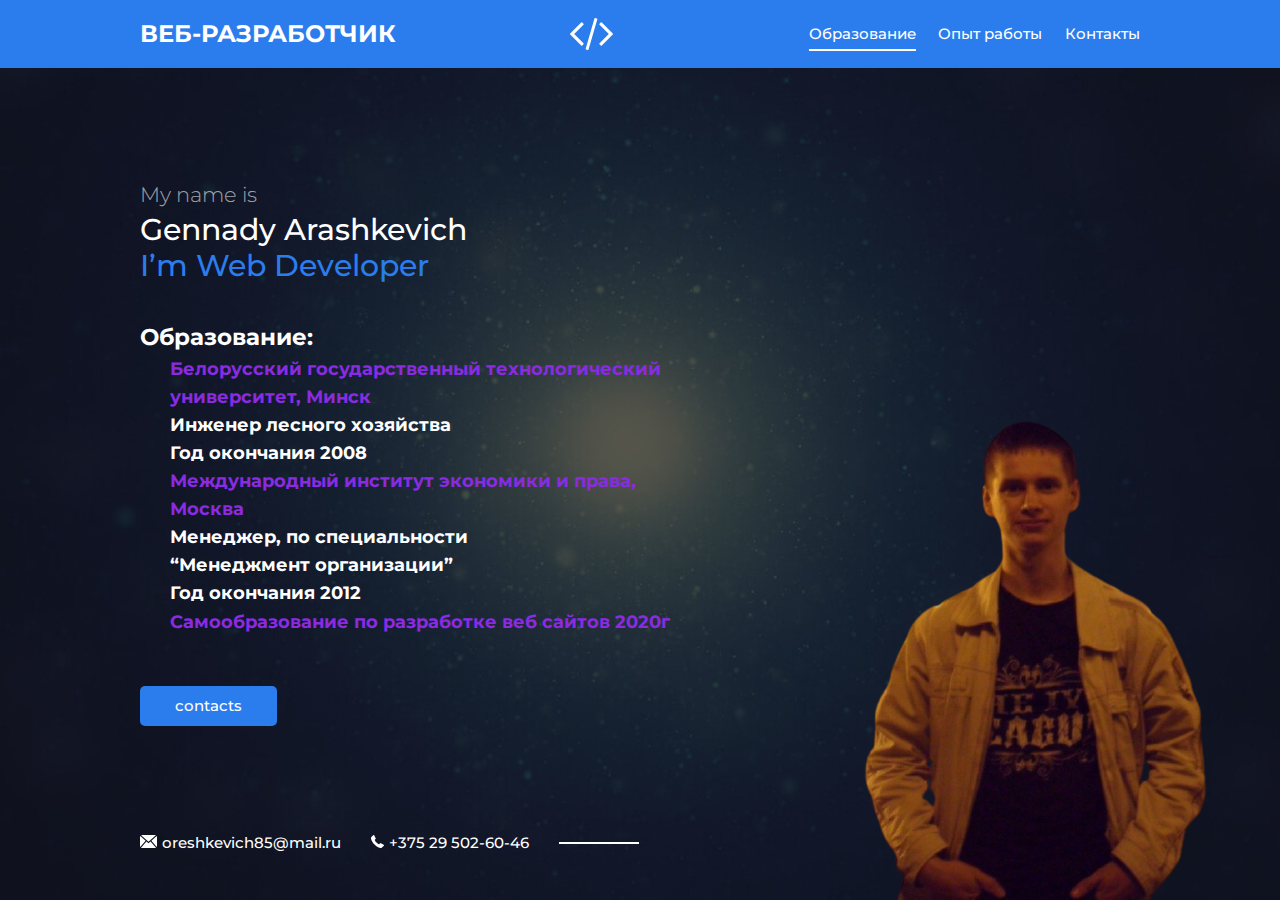
<file: index.html>
<!DOCTYPE html>
<html lang="ru">
<head>
    <meta charset="UTF-8">
    <meta name="viewport" content="width=device-width, initial-scale=1">
    <link href="https://fonts.googleapis.com/css?family=Montserrat:300,400,500,700&display=swap&subset=cyrillic" rel="stylesheet">
    <link rel="stylesheet" href="css/style.css">
    <link rel="icon" type="image/png" href="img/favicon.png">

    <meta name="description" content="">
    <meta name="keywords" content="создание сайтов, создание сайтов на заказ">

    <title>Personal Folio</title>
</head>
<body>


    <div class="page">

        <!-- Header -->
        <header class="header">
            <div class="container">
                <div class="header-inner">
                    <div class="header-brand">
                        ВЕБ-РАЗРАБОТЧИК
                    </div>

                    <div class="header-logo">
                        <img src="img/code.svg" alt="">
                    </div>

                    <nav class="header-nav">
                        <a class="header-nav-link active" href="index.html">Образование</a>
                        <a class="header-nav-link" href="about.html">Опыт работы</a>
                        <a class="header-nav-link" href="contacts.html">Контакты</a>
                    </nav>
                </div>
            </div><!-- /.container -->
        </header>


        <!-- Main -->
        <div class="container">
            <main class="content">
                <div class="content-header">
                    <h2 class="subtitle">My name is</h2>
                    <h1 class="title">Gennady Arashkevich <br>
                    <span> I’m  Web Developer</span></h1>
                </div>

                <div class="text">
                    <h2>Образование:</h2>
                    <h3><span>Белорусский государственный технологический университет, Минск</span> </h3>
                    <h3>Инженер лесного хозяйства  </h3>
                    <h3>Год окончания 2008 </h3>
                   
                    <h3><span>Международный институт экономики и права, Москва</span></h3>
                    <h3>Менеджер, по специальности <br>“Менеджмент организации”</h3>
                    <h3>Год окончания 2012 </h3>

                    <h3><span>Самообразование по разработке веб сайтов 2020г</span></h3>
                    
                    </h3>

                </div>
                <a class="btn" href="contacts.html">contacts</a>
           
            </main>
        </div>


        <!-- Footer -->
        <footer class="footer">
            <div class="container">
                <div class="contacts">
                    <a class="contacts-link" href="mailto:oreshkevich85@mail.ru ">
                        <img class="contacts-icon" src="img/mail.svg" alt="">oreshkevich85@mail.ru
                    </a>
                    <a class="contacts-link" href="tel:+375295026046">
                        <img class="contacts-icon" src="img/tel.svg" alt="">+375 29 502-60-46
                    </a>
                </div>
            </div>
        </footer>


        <img class="author" src="img/me.png" alt="">

    </div><!-- /.page -->
<script>
        let p = document.querySelector('.header-brand');
        p.style.color = 'white';
        setInterval(() => {
            (p.style.color == 'white') ? p.style.color = 'red' : p.style.color = 'white'
        }, 1000);
        
    </script>
</body>
</html>
</file>
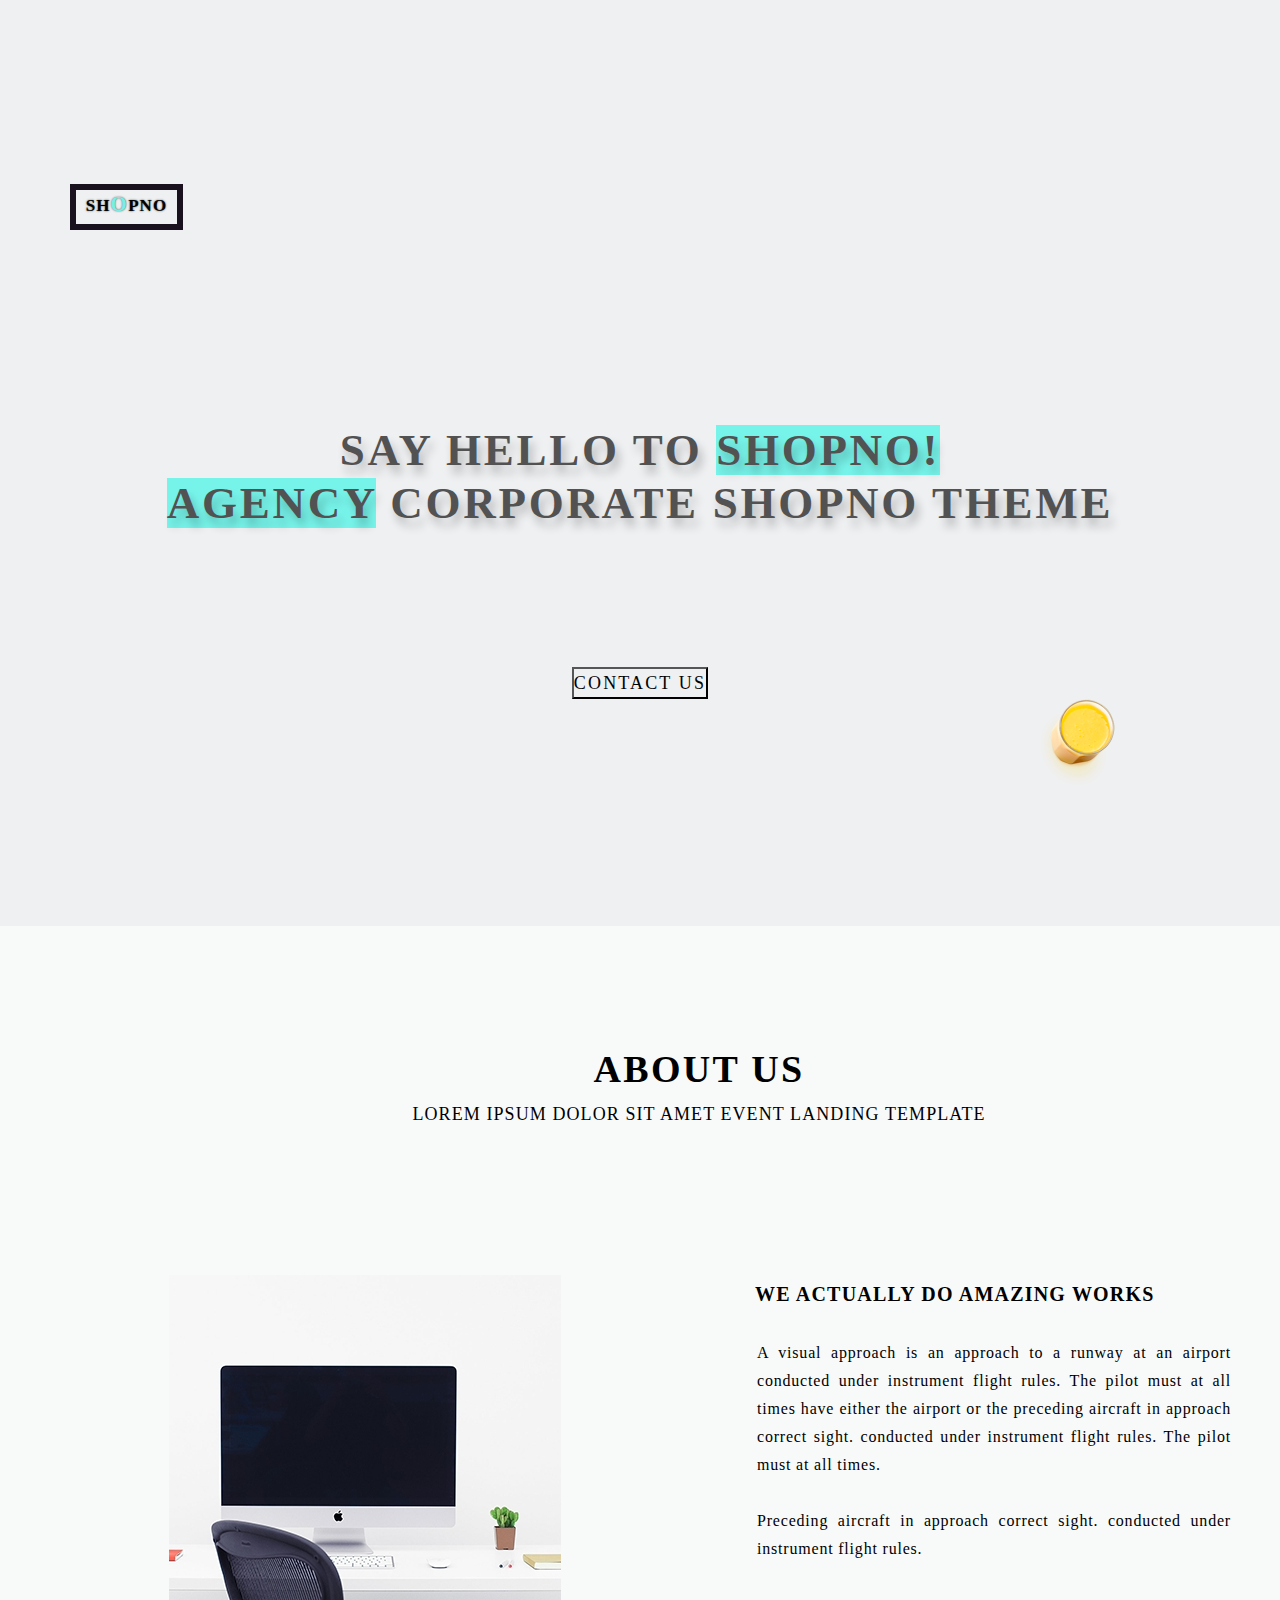
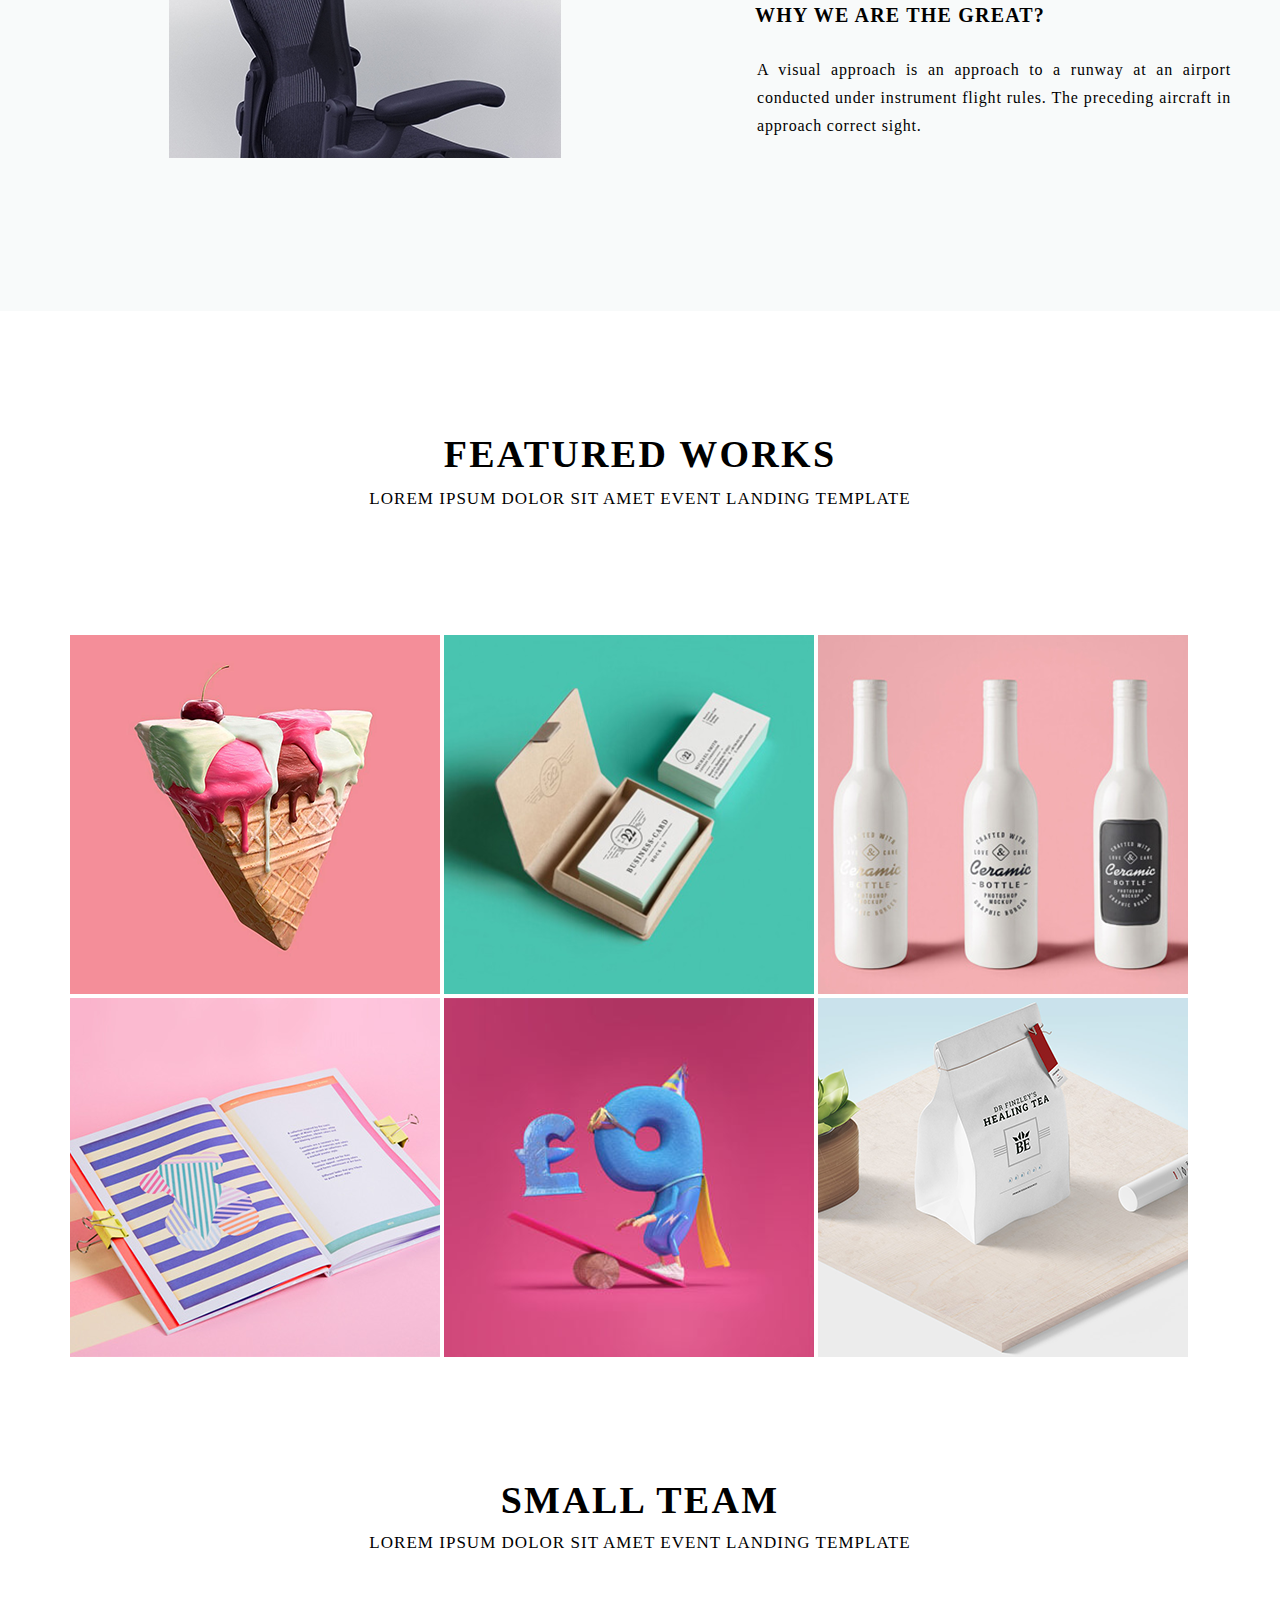
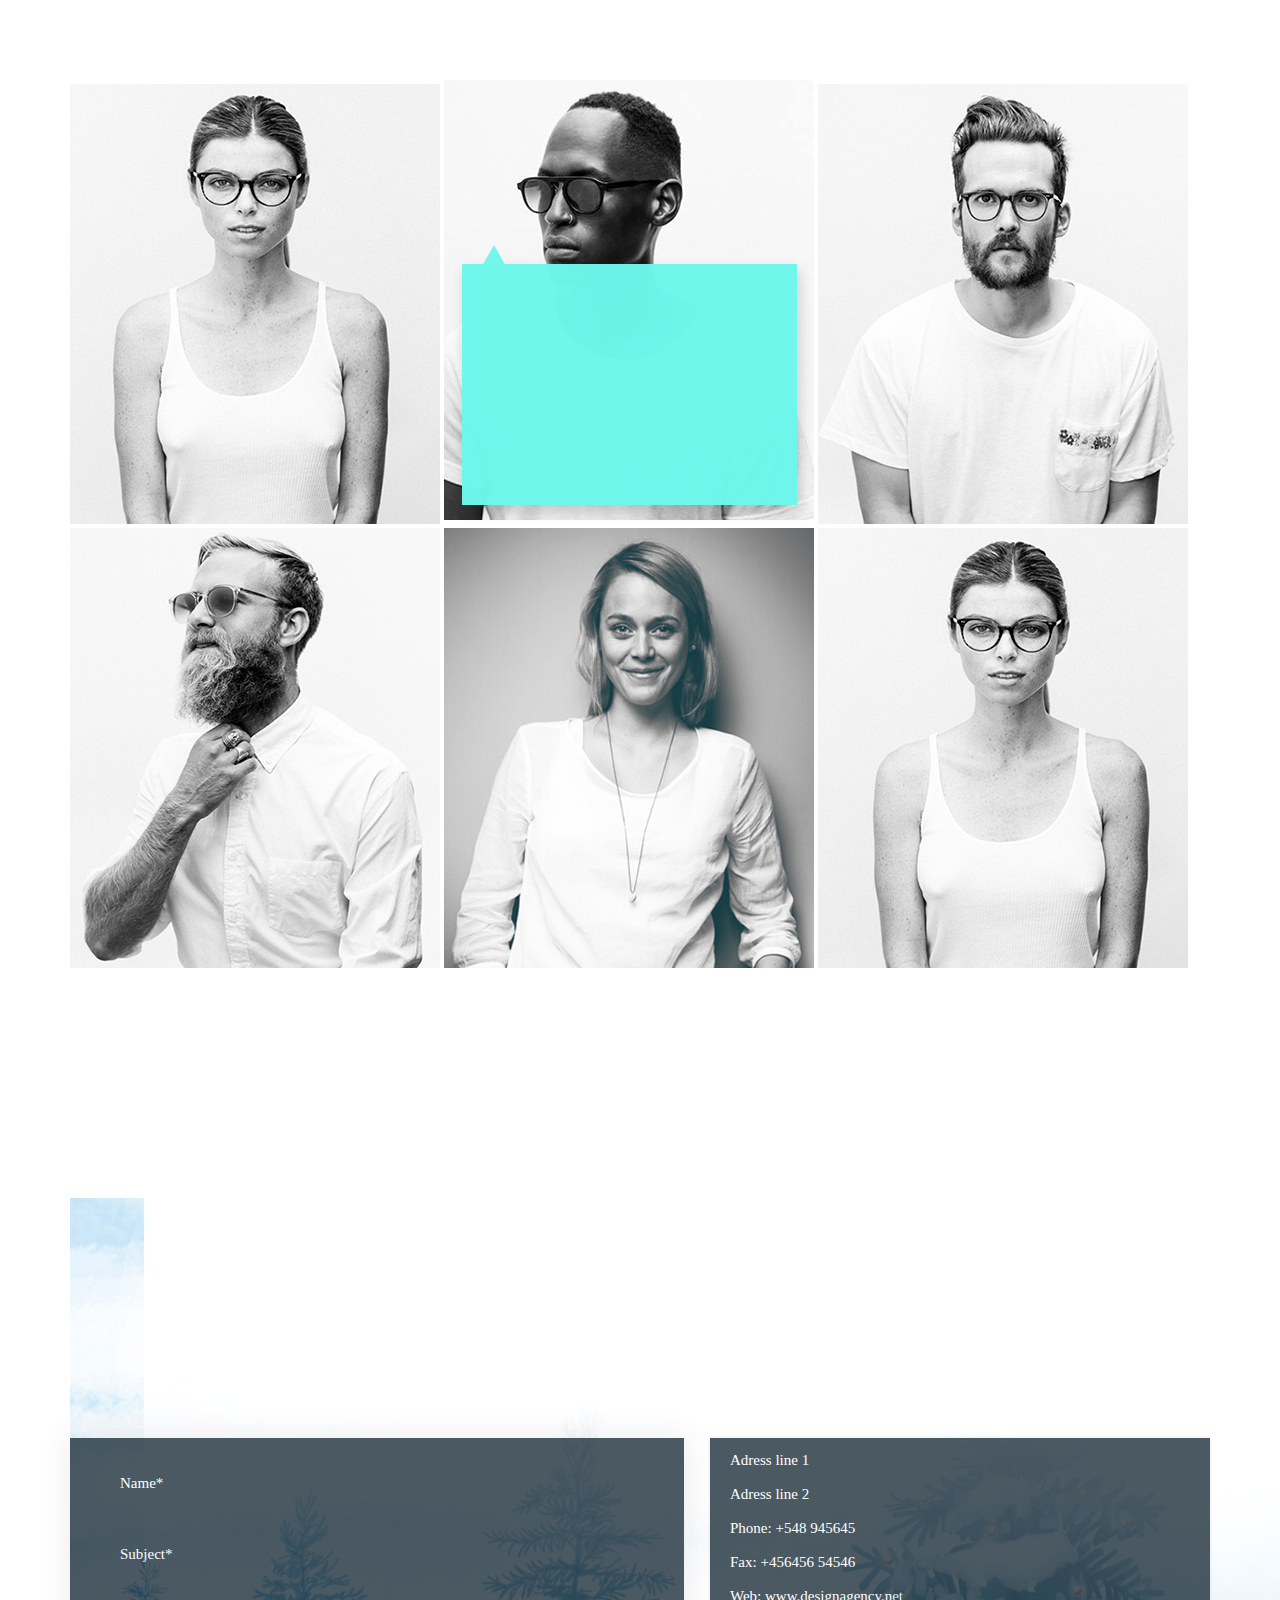
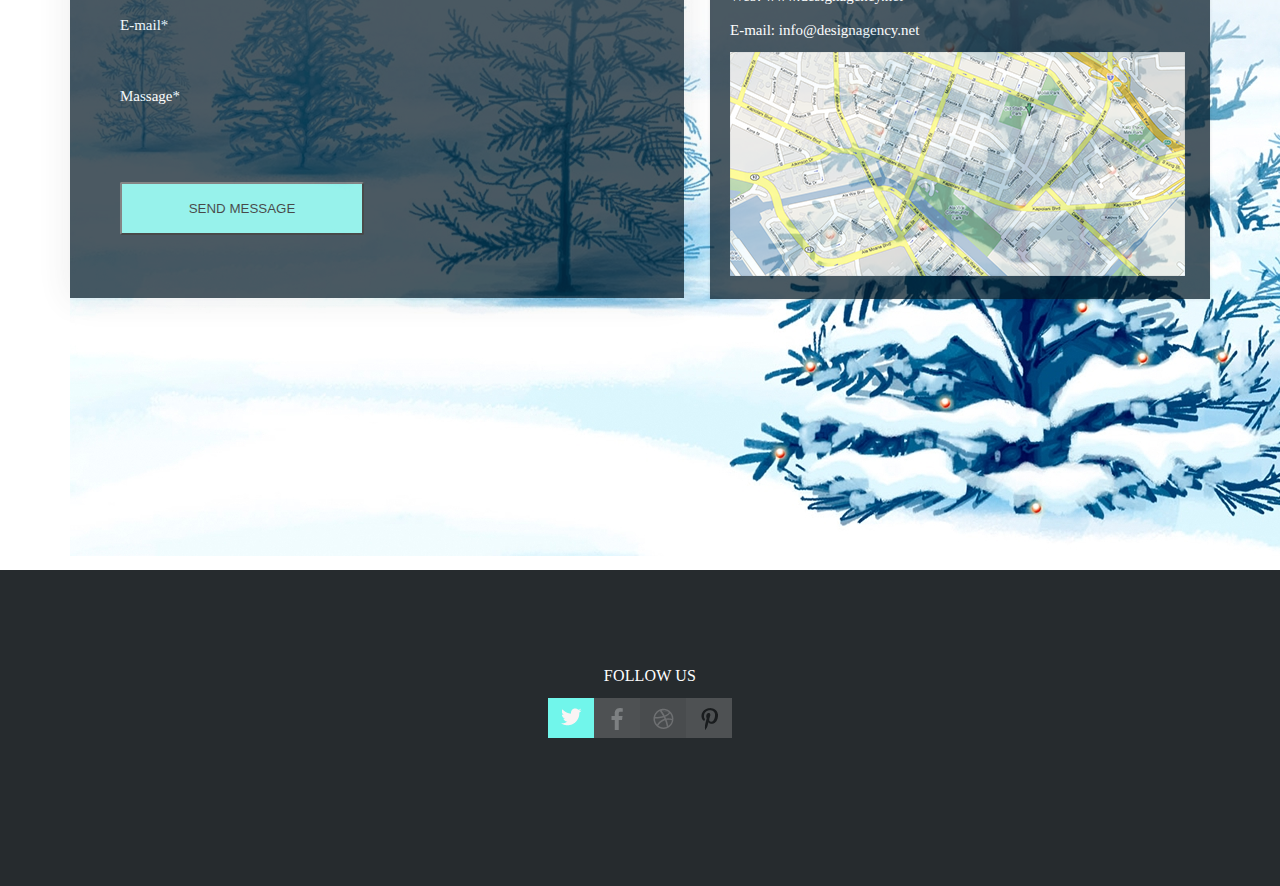
<file: testpage/index.htm>
<!DOCTYPE html>
<html lang="en">

<head>
    <meta charset="UTF-8">
    <meta name="viewport" content="width=device-width, initial-scale=1.0">
    <title>Document</title>
    <link rel="stylesheet" href="style.css">
    <script src="https://api-maps.yandex.ru/2.1/?apikey=ваш API-ключ&lang=ru_RU" type="text/javascript">
    </script>
</head>

<body>
    <section class="promo">
        <div class="container">
            <div class="promo_text">SH<span>O</span>PNO</div>
            <h2 class="title">Say Hello to <span>SHOPNO!</span></h2>
            <h2 class="title_a"><span>Agency</span> CORPORATE SHOPNO Theme</h2>
            <button class="promo_btn">CONTACT US</button>
            <div class="logo">
                <img src="img/glass_a.png" alt="" class="logo_img">

            </div>
        </div>
    </section>
    <section class="optimization">
        <div class="container">
            <h1 class="optimization_header">ABOUT US</h1>
            <div class="optimization_a">Lorem ipsum dolor sit amet event landing template</div>
            <h3 class="optimization_text">We Actually Do amazing works</h3>
            <div class="optimization_b">A visual approach is an approach to a runway at an airport
                conducted under instrument flight rules. The pilot must at all times have either the airport or the
                preceding aircraft in approach correct sight. conducted under instrument flight rules. The pilot must at
                all times.

                <br></br>
                Preceding aircraft in approach correct sight. conducted under instrument flight rules.

            </div>
            <h3 class="optimization_paragraph">why we are the great?</h3>
            <div class="optimization_b">A visual approach is an approach to a runway at an airport
                conducted under instrument flight rules.
                The preceding aircraft in approach correct sight.</div>
            <img src="img/Image.jpg" alt="" class="picture">

    </section>
    <section>
        <div class="waiting">
            <div class="container">
                <h2 class="waiting_header">featured works</h2>
                <h3 class="waiting_divider">Lorem ipsum dolor sit amet event landing template</h3>
                <div class="waiting_wrapper">
                    <img src="img/banner1.png" alt="1" class="drawing">
                    <img src="img/banner2.png" alt="2" class="drawing_a">
                    <img src="img/banner3.png" alt="3" class="drawing_b">
                    <img src="img/banner4.png" alt="4" class="drawing_v">
                    <img src="img/banner5.png" alt="5" class="drawing_g">
                    <img src="img/banner6.png" alt="6" class="drawing_d">
                </div>
            </div>
        </div>
    </section>
    <section>
        <div class="finish">
            <div class="container">
                <h2 class="small">small team</h2>
                <div class="small_a">Lorem ipsum dolor sit amet event landing template</div>
                <div class="small_wrapper">
                    <img src="img/peoplе1.png" alt="1" class="drawing">

                    <img src="img/people2.png" alt="2" class="drawing_a">
                    <!-- <div class="small_text">AL RAYHAN / UI Designer</div> -->
                    <!-- <div class="small_item">Lorem Ipsum is not simply is  an action designer random text
                        It has roots in a piece. </div> -->

                    <img src="img/people3.png" alt="3" class="drawing_b">
                    <img src="img/people4.png" alt="4" class="drawing_v">
                    <img src="img/people5.png" alt="5" class="drawing_g">
                    <img src="img/people6.png" alt="6" class="drawing_d">
                </div>
            </div>
        </div>
    </section>
    <section>
        <div class="contacts">
            <div class="container">
                <img src="img/wide.jpg" alt="" class="end_winter">
                <div class="cecond_block">
                    <p>Name*</p>
                    <p>Subject*</p>
                    <p>E-mail*</p>
                    <p>Massage*</p>
                    <button class="promo_btn">SEND MESSAGE</button>
                </div>
                <div class="block">
                    <p>Adress line 1</p>

                    <p>Adress line 2</p>

                    <p>Phone: +548 945645</p>

                    <p>Fax: +456456 54546</p>

                    <p>Web: www.designagency.net</p>

                    <p> E-mail: info@designagency.net</p>
                    <img src="img/map.png" alt="" class="cecond_png">
                </div>
            </div>
        </div>
    </section>
    <footer>
        <div class="contacts">
            <div class="info">
                <p class="p">FOLLOW US</p>
                <div class="info_links">
                    <div class="info_a">
                        <img src="img/1.png" alt="1" class="info_icon">
                    </div>
                    <div class="info_b">
                        <img src="img/2.png" alt="2" class="info_icon">
                    </div>
                    <div class="info_c">
                        <img src="img/3.png" alt="1" class="info_icon">
                    </div>
                    <div class="info_d">
                        <img src="img/4.png" alt="2" class="info_icon">
                    </div>
                </div>
            </div>
        </div>
    </footer>
</body>

</html>
</file>
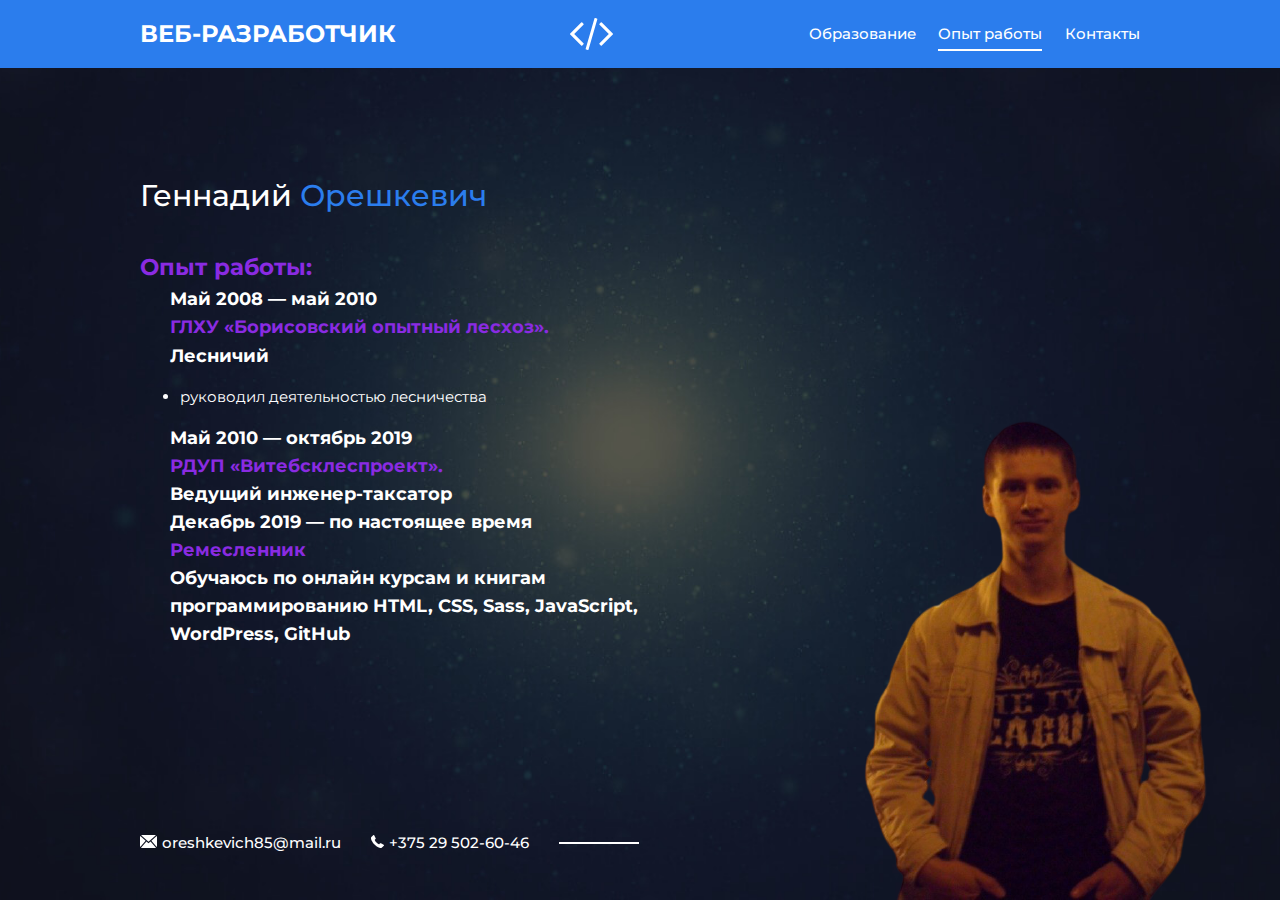
<file: about.html>
<!DOCTYPE html>
<html lang="ru">

<head>
    <meta charset="UTF-8">
    <meta name="viewport" content="width=device-width, initial-scale=1">
    <link href="https://fonts.googleapis.com/css?family=Montserrat:300,400,500,700&display=swap&subset=cyrillic"
        rel="stylesheet">
    <link rel="stylesheet" href="css/style.css">
    <link rel="icon" type="image/png" href="img/favicon.png">

    <meta name="description" content="">
    <meta name="keywords" content="создание сайтов, создание сайтов на заказ">

    <title>Personal Folio</title>
</head>

<body>


    <div class="page">

        <!-- Header -->
        <header class="header">
            <div class="container">
                <div class="header-inner">
                    <div class="header-brand">
                        ВЕБ-РАЗРАБОТЧИК
                    </div>

                    <div class="header-logo">
                        <img src="img/code.svg" alt="">
                    </div>

                    <nav class="header-nav">
                        <a class="header-nav-link" href="index.html">Образование </a>
                        <a class="header-nav-link active" href="about.html">Опыт работы</a>
                        <a class="header-nav-link" href="contacts.html">Контакты</a>
                    </nav>
                </div>
            </div><!-- /.container -->
        </header>


        <!-- Main -->
        <div class="container">
            <main class="content">
                <div class="content-header">
                    <h1 class="title">Геннадий <span>Орешкевич</span></h1>
                </div>

                <div class="text">
                    <h2><span>Опыт работы:</span></h2>
                    <h3>Май 2008 — май 2010 </h3>
                    <h3><span>ГЛХУ «Борисовский опытный лесхоз».</span> </h3>
                    <h3>Лесничий</h3>
                    <ul>
                        <li>руководил деятельностью лесничества</li>
                    </ul>
                    <h3>Май 2010 — октябрь 2019 </h3>
                    <h3><span>РДУП «Витебсклеспроект».</span></h3>
                    <h3>Ведущий инженер-таксатор</h3>

                    <h3>Декабрь 2019 — по настоящее время </h3>
                    <h3><span>Ремесленник</span></h3>
                    <h3>Обучаюсь по онлайн курсам и книгам программированию HTML, CSS, Sass, JavaScript, WordPress, GitHub
                    </h3>
                    

                </div>
            </main>
        </div>


        <!-- Footer -->
        <footer class="footer">
            <div class="container">
                <div class="contacts">
                    <a class="contacts-link" href="mailto:oreshkevich85@mail.ru ">
                        <img class="contacts-icon" src="img/mail.svg" alt="">oreshkevich85@mail.ru
                    </a>
                    <a class="contacts-link" href="tel:+375295026046">
                        <img class="contacts-icon" src="img/tel.svg" alt="">+375 29 502-60-46
                    </a>
                </div>
            </div>
        </footer>


        <img class="author" src="img/me.png" alt="">

    </div><!-- /.page -->
<script>
        let p = document.querySelector('.header-brand');
        p.style.color = 'white';
        setInterval(() => {
            (p.style.color == 'white') ? p.style.color = 'green' : p.style.color = 'white'
        }, 1000);
        
    </script>
</body>

</html>
</file>
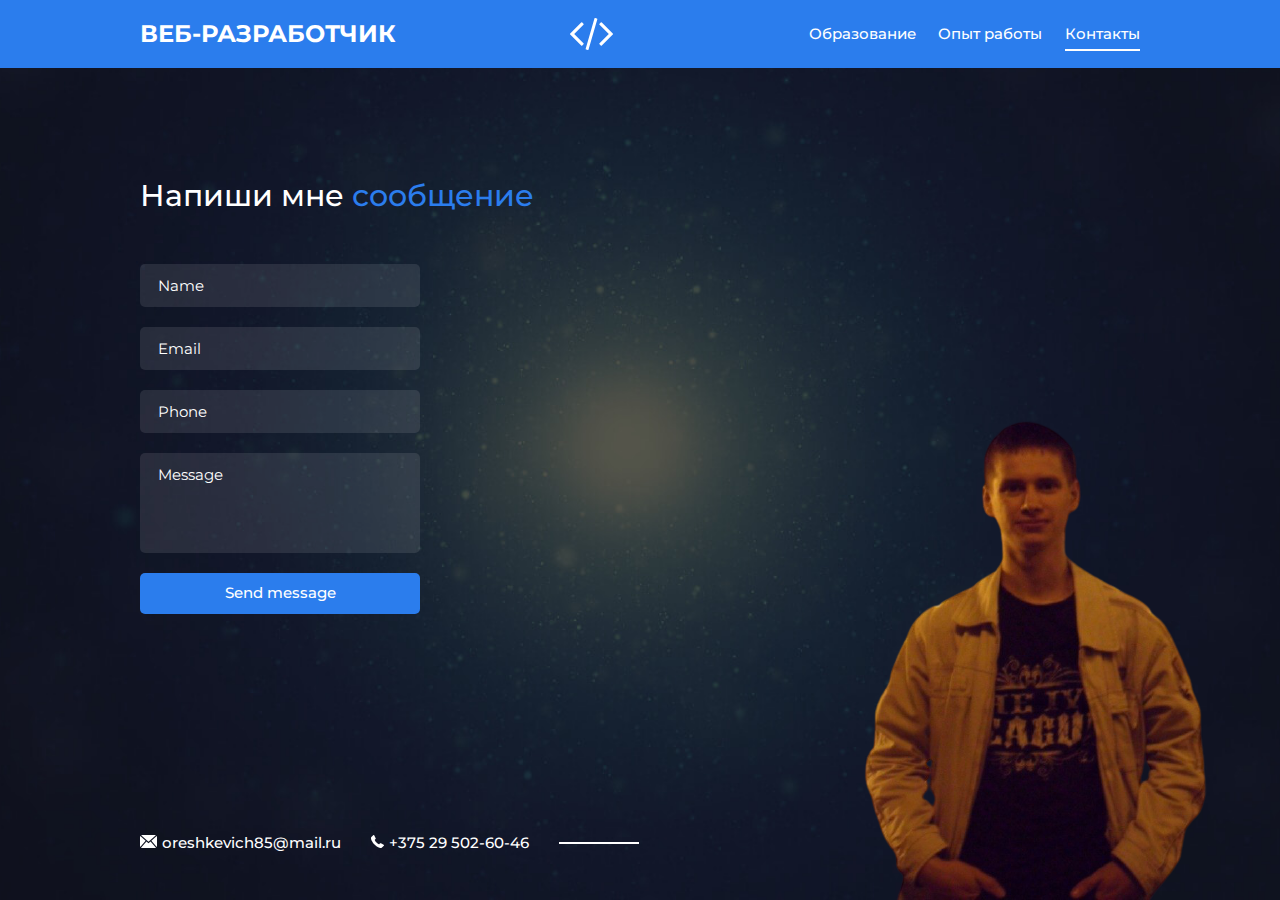
<file: contacts.html>
<!DOCTYPE html>
<html lang="ru">
<head>
    <meta charset="UTF-8">
    <meta name="viewport" content="width=device-width, initial-scale=1">
    <link href="https://fonts.googleapis.com/css?family=Montserrat:300,400,500,700&display=swap&subset=cyrillic" rel="stylesheet">
    <link rel="stylesheet" href="css/style.css">
    <link rel="icon" type="image/png" href="img/favicon.png">

    <meta name="description" content="">
    <meta name="keywords" content="создание сайтов, создание сайтов на заказ">

    <title>Personal Folio</title>
</head>
<body>


    <div class="page">

        <!-- Header -->
        <header class="header">
            <div class="container">
                <div class="header-inner">
                    <div class="header-brand">
                        ВЕБ-РАЗРАБОТЧИК
                    </div>

                    <div class="header-logo">
                        <img src="img/code.svg" alt="">
                    </div>

                    <nav class="header-nav">
                        <a class="header-nav-link" href="index.html">Образование</a>
                        <a class="header-nav-link" href="about.html">Опыт работы</a>
                        <a class="header-nav-link active" href="contacts.html">Контакты</a>
                    </nav>
                </div>
            </div><!-- /.container -->
        </header>


        <!-- Main -->
        <div class="container">
            <main class="content">
                <div class="content-header">
                    <h1 class="title">Напиши мне <span>сообщение</span></h1>
                    <div class="text">
                        <p></p>
                    </div>
                </div>

                <form class="form" action="/" method="post">
                    <div class="form-group">
                        <input class="input" type="text" name="name" placeholder="Name">
                    </div>

                    <div class="form-group">
                        <input class="input" type="email" name="email" placeholder="Email">
                    </div>

                    <div class="form-group">
                        <input class="input" type="tel" name="tel" placeholder="Phone">
                    </div>

                    <div class="form-group">
                        <textarea class="textarea" name="text" placeholder="Message"></textarea>
                    </div>

                    <div class="form-group">
                        <button class="btn btn-full" type="submit">Send message</button>
                    </div>
                </form>
            </main>
        </div>


        <!-- Footer -->
        <footer class="footer">
            <div class="container">
                <div class="contacts">
                    <a class="contacts-link" href="mailto:oreshkevich85@mail.ru ">
                        <img class="contacts-icon" src="img/mail.svg" alt="">oreshkevich85@mail.ru
                    </a>
                    <a class="contacts-link" href="tel:+375295026046">
                        <img class="contacts-icon" src="img/tel.svg" alt="">+375 29 502-60-46
                    </a>
                </div>
            </div>
        </footer>


        <img class="author" src="img/me.png" alt="">

    </div><!-- /.page -->

</body>
</html>
</file>
<file: css/style.css>
html {
    font-size: 15px;
}

body {
    margin: 0;

    font-family: 'Montserrat', sans-serif;
    font-size: 1rem;
    line-height: 1.6;
}

*,
*:before,
*:after {
    box-sizing: border-box;
}

h1, h2, h3, h4, h5, h6 {
    margin: 0;
}

p {
    margin: 20px 0 10px;
}
.container {
    width: 100%;
    max-width: 1030px;
    margin: 0 auto;
    padding: 0 1rem;
}


/* Page
=================*/

.page {
    width: 100%;
    height: 100vh;
    min-height: 770px;
    position: relative;
    overflow: hidden;

    background: #000 url("../img/bg.jpg") center no-repeat;
    background-size: cover;
}



/* Header
=================*/

.header {
    padding: 1rem 0;
    margin-bottom: 110px;

    background: #2B7DED;
}

.header-inner {
    display: flex;
    justify-content: space-between;
    align-items: center;
}

.header-brand {
    font-size: 1.6rem;
    color: #fff;
    text-transform: uppercase;
    font-weight: 700;
}

.header-logo img {
    display: block;
}

.header-nav {
    display: flex;
}

.header-nav-link {
    margin-left: 1.5rem;

    color: #fff;
    font-size: 1rem;
    font-weight: 500;
    text-decoration: none;

    transition: color .2s linear;
}

.header-nav-link:hover {
    color: #b2e3fd;
}

.header-nav-link.active {
    position: relative;
}

.header-nav-link.active:after {
    content: "";
    width: 100%;
    height: 2px;

    background-color: #fff;

    position: absolute;
    left: 0;
    bottom: -5px;
}


/* Content
=================*/

.content {
    height: 100%;
    width: 100%;
    max-width: 565px;
}

.content-header {
    margin-bottom: 35px;
}

.subtitle {
    font-size: 1.4rem;
    color: rgba(255, 255, 255, .6);
    font-weight: 300;
}

.title {
    margin-bottom: 10px;

    font-size: 2rem;
    color: #fff;
    font-weight: 500;
    line-height: 1.2;
}

.title span {
    color: #2B7DED;
}
.text span {
    color: blueviolet;
}
h3 {
    margin-left: 30px;
}

.text {
    margin-bottom: 50px;

    font-size: 1rem;
    color: #fff;
}



/* Btn
=================*/

.btn {
    display: inline-block;
    padding: 12px 35px;

    font-family: inherit;
    font-size: 1rem;
    line-height: 1.1;
    color: #fff;
    font-weight: 500;
    text-decoration: none;

    cursor: pointer;
    border: 0;
    background-color: #2B7DED;
    border-radius: 5px;

    transition: background .2s linear;
}

.btn:hover {
    background-color: #1461cb;
}

.btn-full {
    display: block;
    width: 100%;
}


/* Author
=================*/

.author {
    position: absolute;

    right: 20px;
    bottom: 0;
}



/* Footer
=================*/

.footer {
    width: 100%;

    position: absolute;
    bottom: 45px;
    left: 0;
}



/* Contacts
=================*/

.contacts {
    display: flex;
    align-items: center;
}

.contacts-link {
    margin-right: 2rem;

    font-size: 1rem;
    color: #fff;
    text-decoration: none;
    font-weight: 500;
}

.contacts-link:last-child {
    margin-right: 0;
    position: relative;
}

.contacts-link:last-child:after {
    content: "";
    display: block;
    width: 80px;
    height: 2px;
    margin-left: 2rem;

    background-color: #fff;
    pointer-events: none;

    position: absolute;
    left: 100%;
    top: 11px;
}

.contacts-link:hover {
    text-decoration: underline;
}

.contacts-icon {
    margin-right: 5px;
}



/* Form
=================*/

.form {
    width: 100%;
    max-width: 280px;
}

.form-group {
    margin-bottom: 20px;
}

.input,
.textarea {
    display: block;
    width: 100%;
    padding: 12px 18px;

    font-family: inherit;
    font-size: 1rem;
    color: #fff;

    border: 0;
    background-color: rgba(255, 255, 255, .1);
    border-radius: 5px;
}

.textarea {
    height: 100px;
    resize: none;
}

.input::placeholder,
.textarea::placeholder {
    color: #fff;
}



/* Media
=================*/

@media (max-width: 1000px) {

    .author {
        right: -170px;
    }

}

@media (max-width: 767px) {

    .page {
        min-height: 100vh;
        height: auto;
        padding-bottom: 2rem;
    }

    /* Header */
    .header {
        margin-bottom: 50px;
    }

    .header-logo {
        display: none;
    }

    .header-brand {
        font-size: 1.2rem;
    }


    /* Content */
    .content {
        max-width: none;
        margin-bottom: 50px;

        text-align: center;
    }


    /* Form */
    .form {
        margin: 0 auto;
    }


    /* Footer */
    .footer {
        position: static;
    }


    /* Contacts */
    .contacts {
        flex-direction: column;
    }

    .contacts-link {
        margin-right: 0;
        margin-bottom: .5rem;
    }

    .contacts-link:last-child {
        margin-bottom: 0;
    }

    .contacts-link:last-child:after {
        display: none;
    }

    /* Author */
    .author {
        display: none;
    }
}

@media (max-width: 565px) {

    /* Header */
    .header-inner {
        flex-direction: column;
    }

    .header-brand {
        margin-bottom: 1rem;
    }
}


@media (max-width: 320px) {
    .subtitle {
        font-size: 1.2rem;
    }

    .title {
        font-size: 1.6rem;
    }
}
</file>
<file: testpage/style.css>
* {
    box-sizing: border-box;
    margin: 0;
    padding: 0;
}
.container {
    position: relative;
    width: 1140px;
    margin: 0 auto;
}
.promo {
    height: 926px;
    background-color: #eff0f2;
    padding: 184px 0 76px 0;
    opacity: 0.99;
    
}
.promo_text {
    width: 113px;
height: 46px;
border: 6px solid #170f1c;
    text-shadow: 0 0 2px rgba(21, 21, 22, 0.75);
    color: #000000;
    font-family: Montserrat;
    font-size: 17px;
    font-weight: 700;
    line-height: 28px;
    text-transform: uppercase;
    text-align: center;
    letter-spacing: 1.02px;
}
.promo_text span {
    color: #77efe5;
    font-size: 21px;
    letter-spacing: 1.26px;
}
.title, .title_a {
    text-shadow: 4px 8px 10px rgba(0, 0, 0, 0.24);
    color: #505050;
    font-family: Montserrat;
    font-size: 45px;
    font-weight: 700;
    line-height: 28px;
    text-transform: uppercase;
    letter-spacing: 2.7px;
    text-align: center;
}

.title span {
    width: 255px;
height: 54px;
background-color: #76f4ea;


}
.title {
    margin-top: 206px;
}
.title_a {
    margin-top: 25px;
}
.title_a span {
    width: 236px;
height: 54px;
background-color: #76f4ea;
}

.promo .promo_btn {
    display: block;
    margin: 0px auto;
    margin-top: 150px;
    background-color: #eff0f2;
    
    
color: #000000;
font-family: Montserrat;
font-size: 18px;
font-weight: 400;
line-height: 28px;
text-transform: uppercase;
letter-spacing: 2.16px;
}
.logo .logo_img {
    display: block;
    margin-left: 967px;
 
 }
.optimization {
    height: 985px;
    padding: 129px;
background-color: #f8fafa;
}
.optimization_header {
    color: #000000;
font-family: Montserrat;
font-size: 38px;
font-weight: 700;
line-height: 28px;
text-transform: uppercase;
text-align: center;
letter-spacing: 2.28px;
}
.optimization_a {
margin-top: 17px;
    color: #000000;
font-family: Merriweather;
font-size: 18px;
font-weight: 400;
line-height: 28px;
text-transform: uppercase;
letter-spacing: 1.08px;
text-align: center;
}
.optimization_text {
margin-left: 626px;
    margin-top: 152px;
    margin-bottom: 31px;
    color: #000000;
    font-family: Merriweather;
    font-size: 20px;
    font-weight: 700;
    line-height: 28px;
    text-transform: uppercase;
    letter-spacing: 1.2px;
}
.optimization_paragraph {
    margin-left: 626px;
        margin-top: 38px;
        margin-bottom: 27px;
        color: #000000;
        font-family: Merriweather;
        font-size: 20px;
        font-weight: 700;
        line-height: 28px;
        text-transform: uppercase;
        letter-spacing: 1.2px;
    }
.optimization_b {
    margin-right: 38px;
    margin-left: 628px;
    color: #000000;
    font-family: Raleway;
    font-size: 16px;
    font-weight: 400;
    line-height: 28px;
    letter-spacing: 0.8px;
    text-align: justify;
}

.optimization .picture {
    position: absolute;
    top: 220px;
   left: 40px; 
  
}
.waiting {
    
}
.waiting_header {
    margin-top: 129px;
    color: #000000;
    font-family: Montserrat;
    font-size: 38px;
    font-weight: 700;
    line-height: 28px;
    text-transform: uppercase;
    letter-spacing: 2.28px;
    text-align: center;
}
.waiting_divider {
    margin-top: 17px;
    margin-bottom: 122px;
    color: #000000;
font-family: Merriweather;
font-size: 17px;
font-weight: 400;
line-height: 28px;
text-transform: uppercase;
letter-spacing: 1.02px;
text-align: center;
}
.waiting .waiting_wrapper {

margin-bottom: 125px;
display: flex
/* flex-wrap: wrap; */
justify-content: space-between;
}
.finish .small {
    margin-top: 99px;
    color: #000000;
font-family: Montserrat;
font-size: 38px;
font-weight: 700;
line-height: 28px;
text-transform: uppercase;
letter-spacing: 2.28px;
text-align: center;
}
.finish .small_a {
    margin-top: 15px;
    margin-bottom: 123px;
    color: #000000;
font-family: Merriweather;
font-size: 17px;
font-weight: 400;
line-height: 28px;
text-transform: uppercase;
letter-spacing: 1.02px;
text-align: center;
}
.small_wrapper {
    
    display: flex
    flex-wrap: wrap;
    justify-content: space-between;
    margin-bottom: 226px;
}
 

.underlined {
    text-decoration: underline;
}
.cecond_block {
    width: 614px;
    height: 460px;
    box-shadow: 0 0 30px rgba(21, 21, 21, 0.12);
    background-color: #021623;
    opacity: 0.71;
    position: absolute;
    top: 240px;
   left: 0px; 
   
}

.cecond_block p {
    margin-top: 20px;
    margin-left: 50px;
    color: #ffffff;
font-family: Raleway;
font-size: 15px;
font-weight: 400;
line-height: 51px;
}

p {
    margin-top: 10px;
    margin-left: 20px;
    color: #ffffff;
    font-family: Raleway;
    font-size: 15px;
    font-weight: 400;
    line-height: 24px;
}

.contacts   .promo_btn {
    margin-top: 60px;
    margin-left: 50px;
    width: 244px;
    height: 53px;
    border-radius: 2px;
    background-color: #6eeee4;

}
.contacts   .block{
    
    width: 500px;
    height: 461px;
    box-shadow: 0 0 3px rgba(21, 21, 21, 0.16);
    background-color: #021623;
    opacity: 0.71;
    position: absolute;
    top: 240px;
   right: 0px; 
}
.info {
    height: 316px;
background-color: #262b2e;
   
    
}
.p {
    padding-top: 93px;
    color: #ffffff;
font-family: Raleway;
font-size: 16px;
font-weight: 400;
line-height: 25px;
text-transform: uppercase;
text-align: center;
letter-spacing: 0.16px;
}

.info_round {
    margin-top: 41px;
    display: flex;
    justify-content: space-between;
}
.cecond_png {
    margin-top: 10px;
    margin-left: 20px;

}

.info .info_links  {
    margin-top: 41px;
    display: flex;
    justify-content: space-between;
    width: 204px;

}
    
.info .info_links   {
    display: flex;
   justify-content: center;
   align-items: center;
   margin: 10px auto;
    
}
.info_icon {
    display: flex;
    justify-content: center;
    align-items: center;
    margin: 10px auto;


} 
.info_a {
   
    width: 46px;
    height: 40px;
    background-color: #71f6eb;

}
.info_b {
    width: 46px;
height: 40px;
background-color: #8a8a8a;
opacity: 0.4;

}
.info_c {
    width: 46px;
height: 40px;
background-color: #8d8d8d;
opacity: 0.34;
}
.info_d {
    width: 46px;
height: 40px;
background-color: #8a8a8a;
opacity: 0.4;

}
</file>
